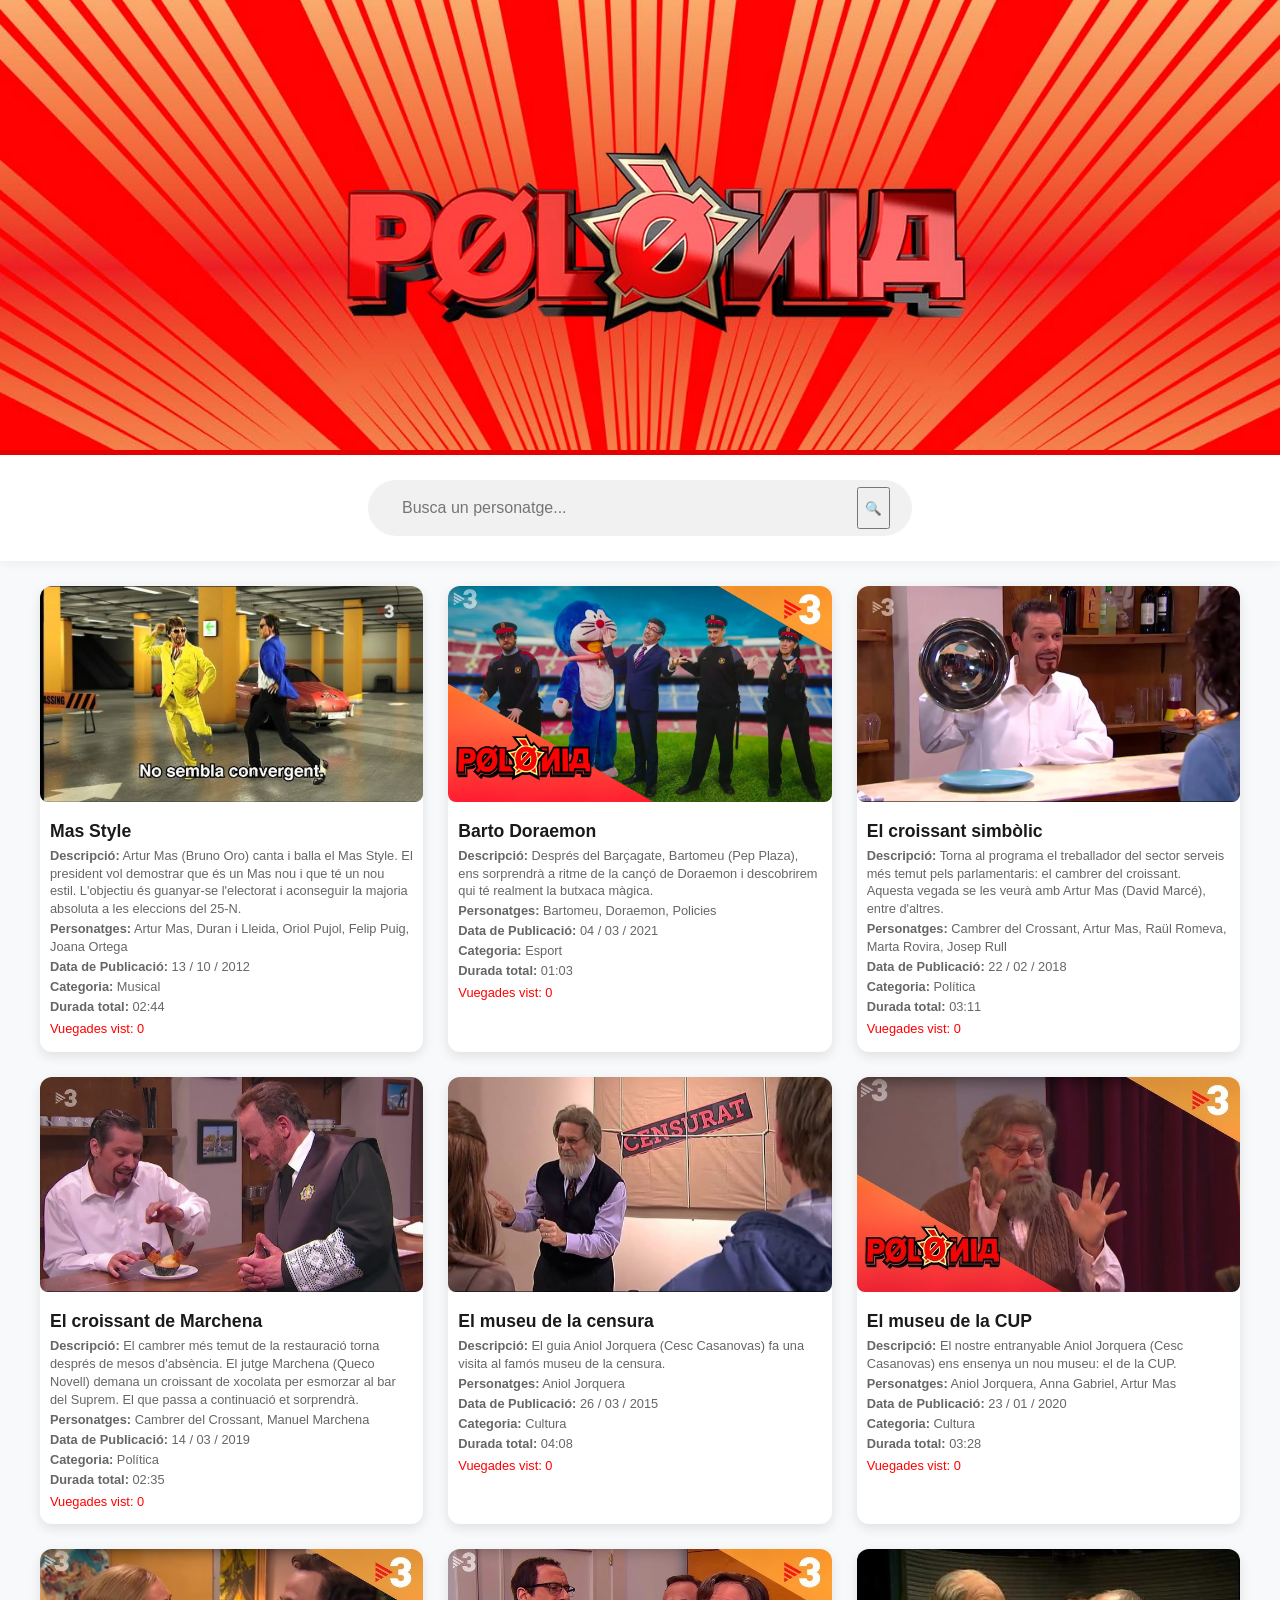
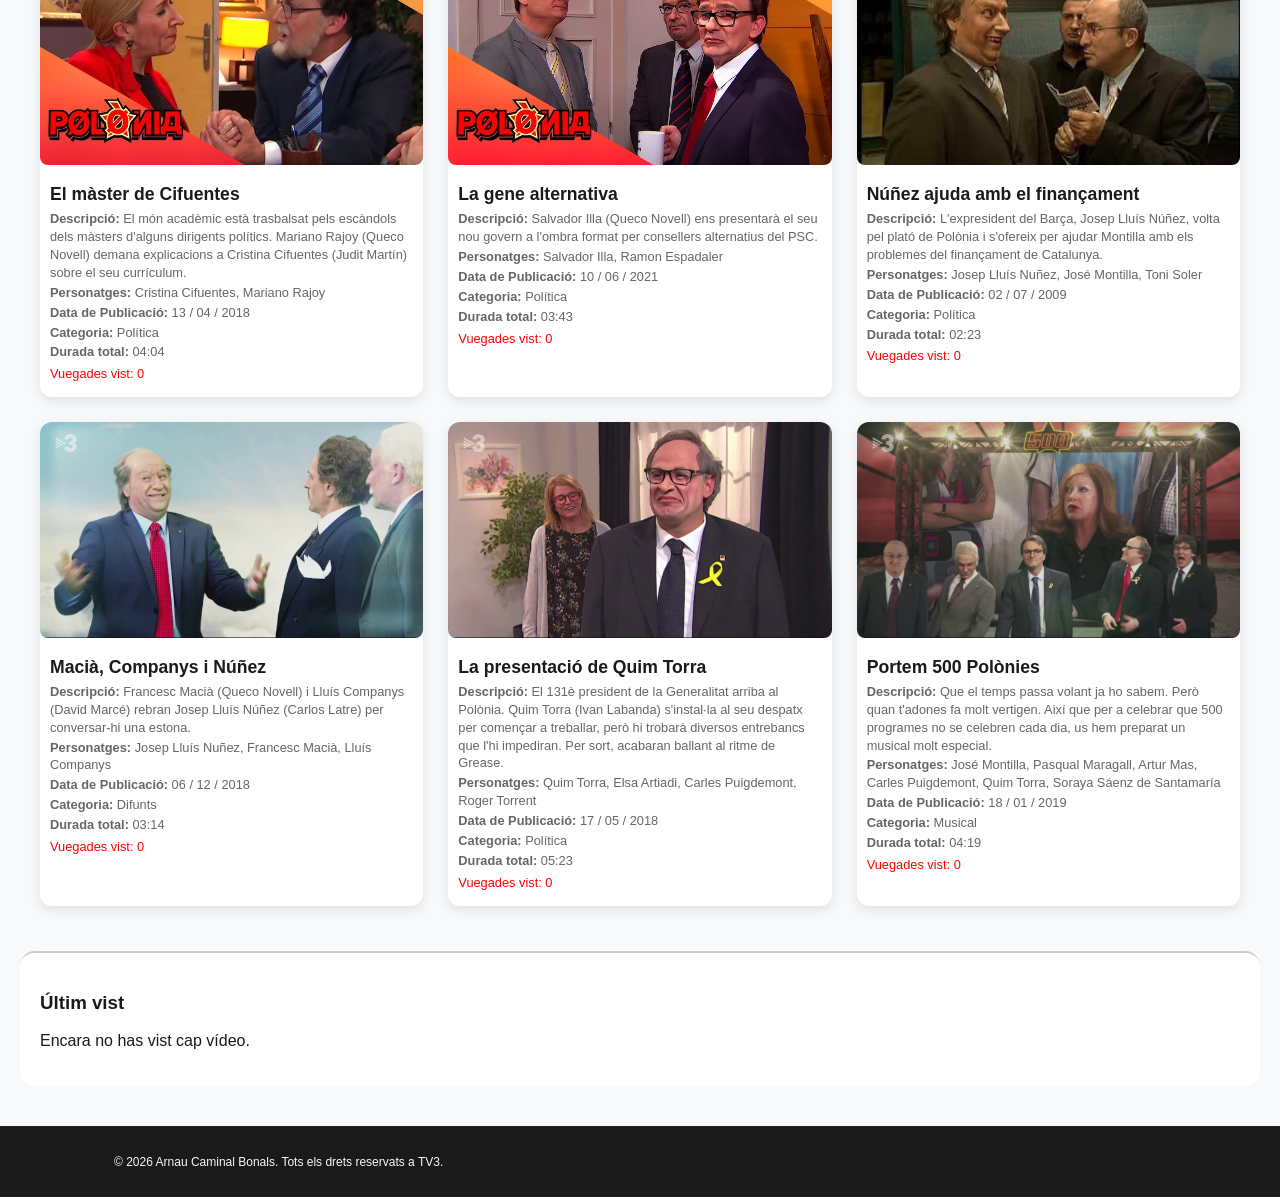
<file: index.html>
<!doctype html>
<html lang="ca">
  <head>
    <meta charset="UTF-8" />
    <meta name="viewport" content="width=device-width, initial-scale=1.0" />
    <title>Polònia Archive</title>
    <link rel="stylesheet" href="style.css" />
  </head>
  <body>
    <header class="hero-header">
      <img id="imatge_central" src="img/PoloniaTV3.jpg" alt="Polònia TV3" />
    </header>

    <section class="search-section">
      <div class="search-container">
        <input type="text" id="cercador" placeholder="Busca un personatge..." />
        <button id="btn-cerca">🔍</button>
      </div>
    </section>

    <main id="llista-videos"></main>

    <section id="seccio-ultim-vist" style="padding: 20px; border-top: 2px solid #ccc; margin-top: 20px">
      <h3>Últim vist</h3>
      <div id="contingut-ultim">
        <p>Encara no has vist cap vídeo.</p>
      </div>
    </section>

    <footer class="footer">
      <div class="container">
        <p>&copy; 2026 Arnau Caminal Bonals. Tots els drets reservats a TV3.</p>
      </div>
    </footer>

    <script src="script.js"></script>
  </body>
</html>
</file>
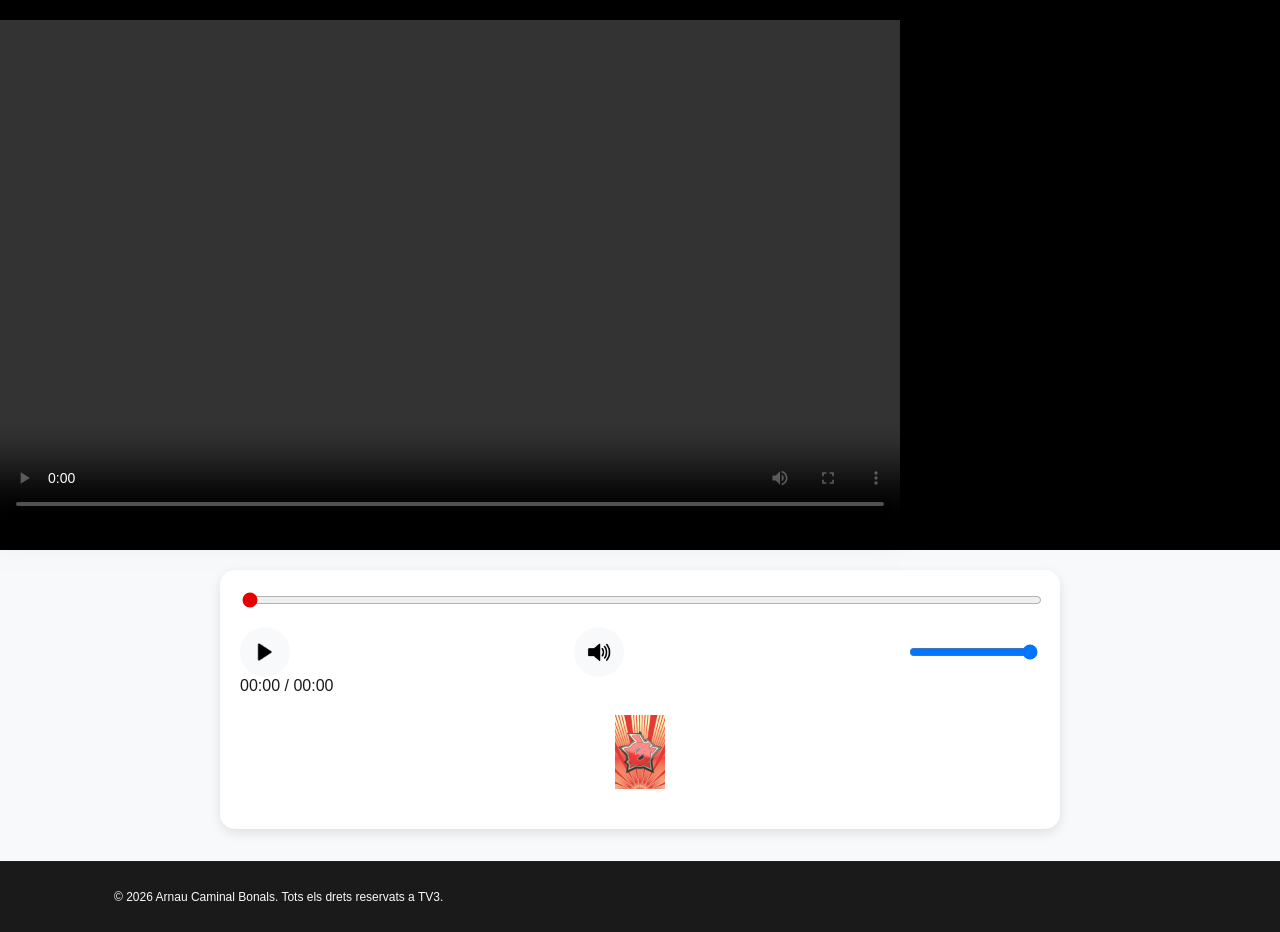
<file: reproductor.html>
<!doctype html>
<html lang="ca">
  <head>
    <meta charset="UTF-8" />
    <meta name="viewport" content="width=device-width, initial-scale=1.0" />
    <title>Polònia Archive</title>
    <link rel="stylesheet" href="style.css" />
  </head>
  <body>
    <section class="video-area">
      <video id="meu-video" controls></video>
    </section>

    <section class="controls-area">
      <input type="range" id="progress-bar" min="0" max="100" value="0" />

      <div class="buttons">
        <button id="btn-play">
          <img id="play-icon" src="img/icons/Play.png" />
        </button>
        <button id="btn-volume">
          <img id="sound-icon" src="img/icons/Sound.png" />
        </button>
        <input
          type="range"
          id="volume-slider"
          min="0"
          max="1"
          step="0.1"
          value="1"
        />
      </div>

      <div class="time-display">
        <span id="current-time">00:00</span> /
        <span id="total-time">00:00</span>
      </div>
      <a href="index.html"><img id="logo" src="img/Logo.jpg" /></a>
    </section>

    <footer class="footer">
      <div class="container">
        <p>&copy; 2026 Arnau Caminal Bonals. Tots els drets reservats a TV3.</p>
      </div>
    </footer>

    <script src="player.js"></script>
  </body>
</html>
</file>
<file: style.css>
:root {
    --red: #e60000;
    --bg-gray: #f8f9fa;
    --dark-text: #1a1a1a;
    --light-text: #666;
    --shadow: 0 4px 12px rgba(0, 0, 0, 0.1);
}

body {
    margin: 0;
    font-family: 'Segoe UI', Roboto, Helvetica, Arial, sans-serif;
    background-color: var(--bg-gray);
    color: var(--dark-text);
    overflow-x: hidden;
}


.hero-header {
    width: 100%;
    background: #000;
    border-bottom: 5px solid var(--red);
}

#imatge_central {
    width: 100%;
    max-height: 450px;
    object-fit: cover;
    display: block;
}


.search-section {
    background-color: white;
    padding: 25px 15px;
    display: flex;
    justify-content: center;
    position: sticky; 
    top: 0;
    z-index: 100;
    box-shadow: 0 2px 10px rgba(0,0,0,0.05);
}

.search-container {
    display: flex;
    width: 100%;
    max-width: 500px;
    background: #f1f1f1;
    border: 2px solid transparent;
    border-radius: 30px;
    padding: 5px 20px;
    transition: all 0.3s ease;
}

.search-container:focus-within {
    border-color: var(--red);
    background: white;
    box-shadow: 0 0 8px rgba(230, 0, 0, 0.2);
}

#cercador {
    flex: 1;
    border: none;
    outline: none;
    background: transparent;
    padding: 12px;
    font-size: 1rem;
}


#llista-videos {
    display: grid;
    grid-template-columns: 1fr; 
    gap: 25px;
    padding: 25px;
    max-width: 1200px;
    margin: 0 auto;
}

.video-card {
    background: #fff;
    border: none;
    border-radius: 12px;
    overflow: hidden;
    box-shadow: var(--shadow);
    transition: transform 0.3s ease, box-shadow 0.3s ease;
}

.video-card:hover {
    transform: translateY(-5px);
    box-shadow: 0 8px 20px rgba(0,0,0,0.15);
}

.video-card img {
    width: 100%;
    aspect-ratio: 16/9;
    object-fit: cover;
}

.video-card .info {
    padding: 15px;
}

.video-card h3 {
    margin: 0 0 8px 0;
    font-size: 1.1rem;
    color: var(--dark-text);
}

.video-card p {
    font-size: 0.85rem;
    color: var(--light-text);
    margin: 4px 0;
    line-height: 1.4;
}


.video-area {
    width: 100%;
    background: #000;
    padding: 20px 0;
}

#meu-video {
    width: 100%;
    max-width: 900px;
    aspect-ratio: 16 / 9;
    box-shadow: 0 0 30px rgba(0,0,0,0.5);
}

.controls-area {
    max-width: 800px;
    margin: 20px auto;
    padding: 20px;
    background: white;
    border-radius: 15px;
    box-shadow: var(--shadow);
}

#progress-bar {
    width: 100%;
    cursor: pointer;
    accent-color: var(--red);
}

.buttons {
    display: flex;
    align-items: center;
    justify-content: space-between;
    margin-top: 15px;
}

.buttons button {
    background: var(--bg-gray);
    border: none;
    border-radius: 50%;
    width: 50px;
    height: 50px;
    cursor: pointer;
    transition: 0.2s;
    display: flex;
    justify-content: center;
    align-items: center;
}

.buttons button:hover {
    background: #e0e0e0;
}

#play-icon, #sound-icon {
    width: 24px;
    height: 24px;
}

#logo {
    display: block;
    margin: 20px auto;
    width: 50px;       
    height: auto;
    opacity: 0.8;      
}


#seccio-ultim-vist {
    max-width: 1200px;
    margin: 40px auto;
    background: #fff;
    border-radius: 15px;
    padding: 25px;
}

footer {
    border-top: 1px solid rgba(255, 255, 255, 0.03);
    padding: 1rem 0;
    background-color: #1a1a1a;
    margin-top: 2rem
}

footer p {
    color: var(--bg-gray);
    font-size: 12px;
}

.container {
    max-width: 1100px;
    margin: 0 auto;
    padding-left: 3rem;
}


@media (min-width: 600px) {
    #llista-videos { grid-template-columns: 1fr 1fr; }
}

@media (min-width: 1000px) {
    #llista-videos { grid-template-columns: 1fr 1fr 1fr; }
}
</file>
